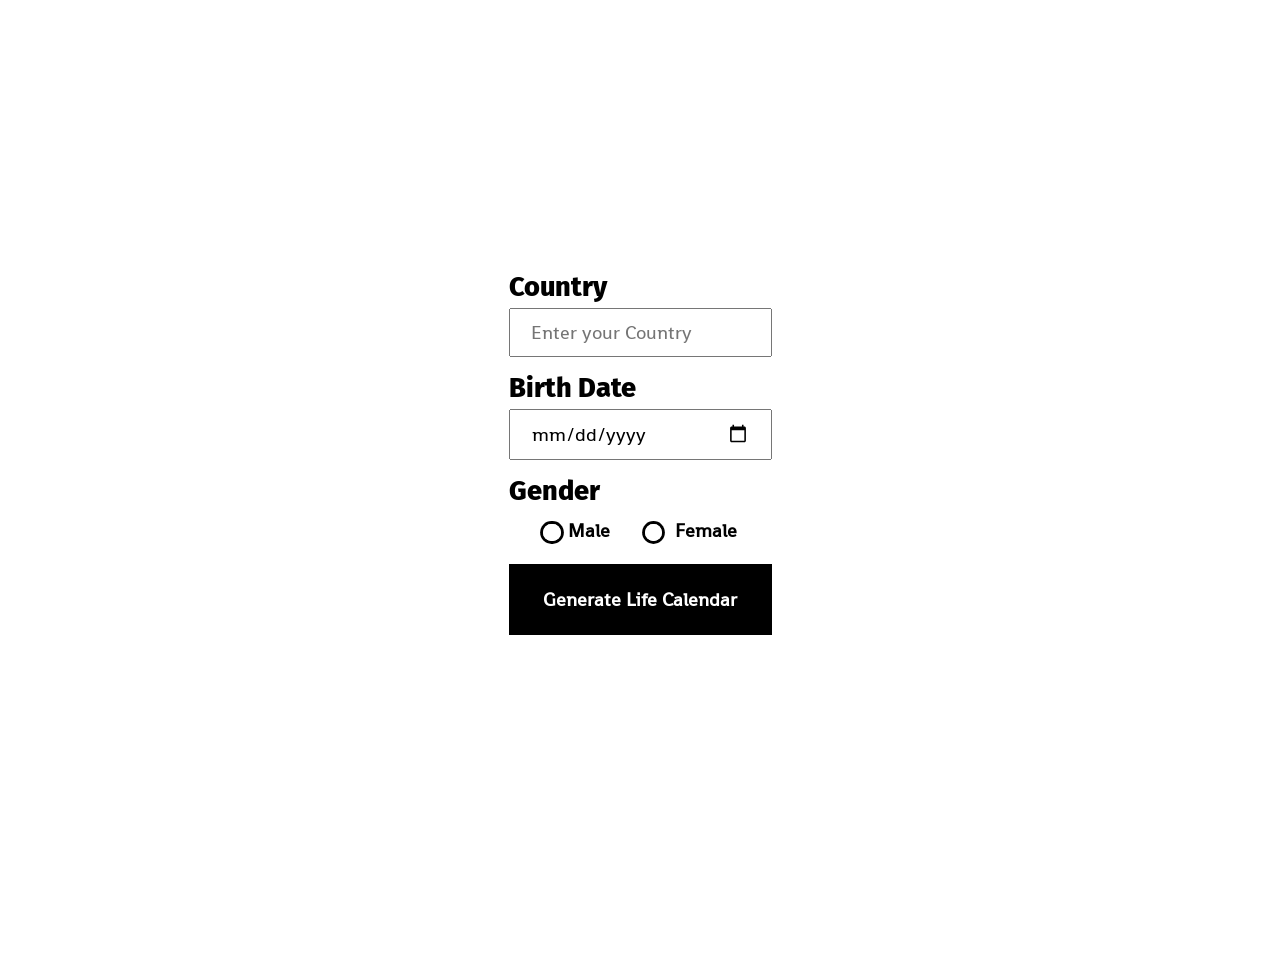
<file: index.html>
<!DOCTYPE html>
<html lang="en">

<head>
    <meta charset="UTF-8">
    <title>Life Calendar</title>
    <link rel="stylesheet" href="style.css">
    <script src="app.js" async></script>
</head>

<body>
    <div class="modal">
        <form id="lifeForm" action="lifeForm" name="lifeForm">
            <label for="country_name">Country</label>
            <input id="country_name" name="country_name" list="country" placeholder="Enter your Country" required/>
            <datalist id="country">
                <option value="Afghanistan"></option>
                <option value="AFRICA"></option>
                <option value="Albania"></option>
                <option value="Algeria"></option>
                <option value="Angola"></option>
                <option value="Antigua and Barbuda"></option>
                <option value="Arab Rep of Egypt"></option>
                <option value="Argentina"></option>
                <option value="Armenia"></option>
                <option value="Aruba"></option>
                <option value="ASIA"></option>
                <option value="Australia"></option>
                <option value="Australia/New Zealand"></option>
                <option value="Austria"></option>
                <option value="Azerbaijan"></option>
                <option value="The Bahamas"></option>
                <option value="Bahrain"></option>
                <option value="Bangladesh"></option>
                <option value="Barbados"></option>
                <option value="Belarus"></option>
                <option value="Belgium"></option>
                <option value="Belize"></option>
                <option value="Benin"></option>
                <option value="Bhutan"></option>
                <option value="Bolivia"></option>
                <option value="Bosnia and Herzegovina"></option>
                <option value="Botswana"></option>
                <option value="Brazil"></option>
                <option value="Brunei Darussalam"></option>
                <option value="Bulgaria"></option>
                <option value="Burkina Faso"></option>
                <option value="Burundi"></option>
                <option value="Cote-d-Ivoire"></option>
                <option value="Cabo Verde"></option>
                <option value="Cambodia"></option>
                <option value="Cameroon"></option>
                <option value="Canada"></option>
                <option value="Caribbean"></option>
                <option value="Central African Republic"></option>
                <option value="Central America"></option>
                <option value="Central Asia"></option>
                <option value="Chad"></option>
                <option value="Channel Islands"></option>
                <option value="Chile"></option>
                <option value="China"></option>
                <option value="Hong Kong SAR-China"></option>
                <option value="Macao SAR China"></option>
                <option value="Colombia"></option>
                <option value="Comoros"></option>
                <option value="Congo"></option>
                <option value="Costa Rica"></option>
                <option value="Croatia"></option>
                <option value="Cuba"></option>
                <option value="Curacao"></option>
                <option value="Cyprus"></option>
                <option value="Czech Republic"></option>
                <option value="Dem Peoples Rep of Korea"></option>
                <option value="Dem Rep of Congo"></option>
                <option value="Denmark"></option>
                <option value="Djibouti"></option>
                <option value="Dominican Republic"></option>
                <option value="Eastern Africa"></option>
                <option value="Eastern Asia"></option>
                <option value="Eastern Europe"></option>
                <option value="Ecuador"></option>
                <option value="El Salvador"></option>
                <option value="Equatorial Guinea"></option>
                <option value="Eritrea"></option>
                <option value="Estonia"></option>
                <option value="Ethiopia"></option>
                <option value="EUROPE"></option>
                <option value="Federated States of Micronesia"></option>
                <option value="Fiji"></option>
                <option value="Finland"></option>
                <option value="France"></option>
                <option value="French Guiana"></option>
                <option value="French Polynesia"></option>
                <option value="FYR Macedonia"></option>
                <option value="Gabon"></option>
                <option value="The Gambia"></option>
                <option value="Georgia"></option>
                <option value="Germany"></option>
                <option value="Ghana"></option>
                <option value="Greece"></option>
                <option value="Grenada"></option>
                <option value="Guadeloupe"></option>
                <option value="Guam"></option>
                <option value="Guatemala"></option>
                <option value="Guinea"></option>
                <option value="Guinea-Bissau"></option>
                <option value="Guyana"></option>
                <option value="Haiti"></option>
                <option value="Honduras"></option>
                <option value="Hungary"></option>
                <option value="Iceland"></option>
                <option value="India"></option>
                <option value="Indonesia"></option>
                <option value="Islamic Republic of Iran"></option>
                <option value="Iraq"></option>
                <option value="Ireland"></option>
                <option value="Israel"></option>
                <option value="Italy"></option>
                <option value="Jamaica"></option>
                <option value="Japan"></option>
                <option value="Jordan"></option>
                <option value="Kazakhstan"></option>
                <option value="Kenya"></option>
                <option value="Kiribati"></option>
                <option value="Kuwait"></option>
                <option value="Kyrgyz Republic"></option>
                <option value="Lao PDR"></option>
                <option value="LATIN AMERICA AND THE CARIBBEAN"></option>
                <option value="Latvia"></option>
                <option value="Least developed countries"></option>
                <option value="Lebanon"></option>
                <option value="Lesotho"></option>
                <option value="Less developed regions"></option>
                <option value="excluding China"></option>
                <option value="Liberia"></option>
                <option value="Libya"></option>
                <option value="Lithuania"></option>
                <option value="Luxembourg"></option>
                <option value="Madagascar"></option>
                <option value="Malawi"></option>
                <option value="Malaysia"></option>
                <option value="Maldives"></option>
                <option value="Mali"></option>
                <option value="Malta"></option>
                <option value="Martinique"></option>
                <option value="Mauritania"></option>
                <option value="Mauritius"></option>
                <option value="Mayotte"></option>
                <option value="Melanesia"></option>
                <option value="Mexico"></option>
                <option value="Micronesia"></option>
                <option value="Middle Africa"></option>
                <option value="Moldova"></option>
                <option value="Mongolia"></option>
                <option value="Montenegro"></option>
                <option value="More developed regions"></option>
                <option value="Morocco"></option>
                <option value="Mozambique"></option>
                <option value="Myanmar"></option>
                <option value="Namibia"></option>
                <option value="Nepal"></option>
                <option value="The Netherlands"></option>
                <option value="New Caledonia"></option>
                <option value="New Zealand"></option>
                <option value="Nicaragua"></option>
                <option value="Niger"></option>
                <option value="Nigeria"></option>
                <option value="Northern Africa"></option>
                <option value="NORTHERN AMERICA"></option>
                <option value="Northern Europe"></option>
                <option value="Norway"></option>
                <option value="OCEANIA"></option>
                <option value="Oman"></option>
                <option value="Other non-specified areas"></option>
                <option value="Pakistan"></option>
                <option value="Panama"></option>
                <option value="Papua New Guinea"></option>
                <option value="Paraguay"></option>
                <option value="Peru"></option>
                <option value="Philippines"></option>
                <option value="Poland"></option>
                <option value="Polynesia"></option>
                <option value="Portugal"></option>
                <option value="Puerto Rico"></option>
                <option value="Qatar"></option>
                <option value="Reunion"></option>
                <option value="RB-de-Venezuela"></option>
                <option value="Rep of Korea"></option>
                <option value="Rep of Yemen"></option>
                <option value="Romania"></option>
                <option value="Russian Federation"></option>
                <option value="Rwanda"></option>
                <option value="St-Lucia"></option>
                <option value="St-Vincent and the Grenadines"></option>
                <option value="Samoa"></option>
                <option value="Sao Tome and Principe"></option>
                <option value="Saudi Arabia"></option>
                <option value="Senegal"></option>
                <option value="Serbia"></option>
                <option value="Seychelles"></option>
                <option value="Sierra Leone"></option>
                <option value="Singapore"></option>
                <option value="Slovak Republic"></option>
                <option value="Slovenia"></option>
                <option value="Solomon Islands"></option>
                <option value="Somalia"></option>
                <option value="South Africa"></option>
                <option value="South America"></option>
                <option value="South Sudan"></option>
                <option value="South-Central Asia"></option>
                <option value="South-Eastern Asia"></option>
                <option value="Southern Africa"></option>
                <option value="Southern Asia"></option>
                <option value="Southern Europe"></option>
                <option value="Spain"></option>
                <option value="Sri Lanka"></option>
                <option value="West Bank and Gaza"></option>
                <option value="Sub-Saharan Africa"></option>
                <option value="Sudan"></option>
                <option value="Suriname"></option>
                <option value="Swaziland"></option>
                <option value="Sweden"></option>
                <option value="Switzerland"></option>
                <option value="Syrian Arab Rep"></option>
                <option value="Tajikistan"></option>
                <option value="Tanzania"></option>
                <option value="Thailand"></option>
                <option value="Timor-Leste"></option>
                <option value="Togo"></option>
                <option value="Tonga"></option>
                <option value="Trinidad and Tobago"></option>
                <option value="Tunisia"></option>
                <option value="Turkey"></option>
                <option value="Turkmenistan"></option>
                <option value="Uganda"></option>
                <option value="Ukraine"></option>
                <option value="United Arab Emirates"></option>
                <option value="United Kingdom"></option>
                <option value="United States"></option>
                <option value="US Virgin Islands"></option>
                <option value="Uruguay"></option>
                <option value="Uzbekistan"></option>
                <option value="Vanuatu"></option>
                <option value="Vietnam"></option>
                <option value="Western Africa"></option>
                <option value="Western Asia"></option>
                <option value="Western Europe"></option>
                <option value="Western Sahara"></option>
                <option value="World"></option>
                <option value="Zambia"></option>
                <option value="Zimbabwe"></option>
            </datalist>
            <label for="bday">Birth Date</label>
            <input id="bday" type="date" name="bday" required>
            <label for="male">Gender</label>
            <div class="gender">

                <label for="male">
                    <input type="radio" id="male" name="gender" value="male" required>
                    <span>Male
                    </span>
                </label>

                <label for="female">
                    <input type="radio" id="female" name="gender" value="female" required>
                    <span> Female
                    </span>
                </label>
            </div>
            <button type="submit ">Generate Life Calendar</button>
        </form>
    </div>
    <header>
        <h2 class="title ">LIFE CALENDAR</h2>
    </header>
    <div class="wrapper ">
        <div>
            <div class="calendar__title calendar__title-horizontal ">WEEKS OF THE YEAR
                <div class="calendar__title-arrow "></div>
            </div>
            <div class="calendar ">
                <div class="calendar__title calendar__title-vertical ">
                    <div class="calendar__title-arrow "></div>YEARS OF YOUR LIFE</div>
                <div class="calendar__content ">
                </div>
            </div>
            <div class="age ">
                <div class="now ">NOW</div>
                <div>YOU'RE</div>
                <div class="age__num "></div>
            </div>
        </div>
    </div>

    <footer>
        <button id="changeData">Change Your Data</button>
        <div>
            <span>Inspired By</span>
            <a href="https://store.waitbutwhy.com/products/life-calendar-24in-x-36in" target="_blank">Wait But Why</a>
        </div>
        <div>
            <span>Source</span>
            <a href="http://api.population.io/" target="_blank">population.io</a>
        </div>
    </footer>
</body>

</html>
</file>
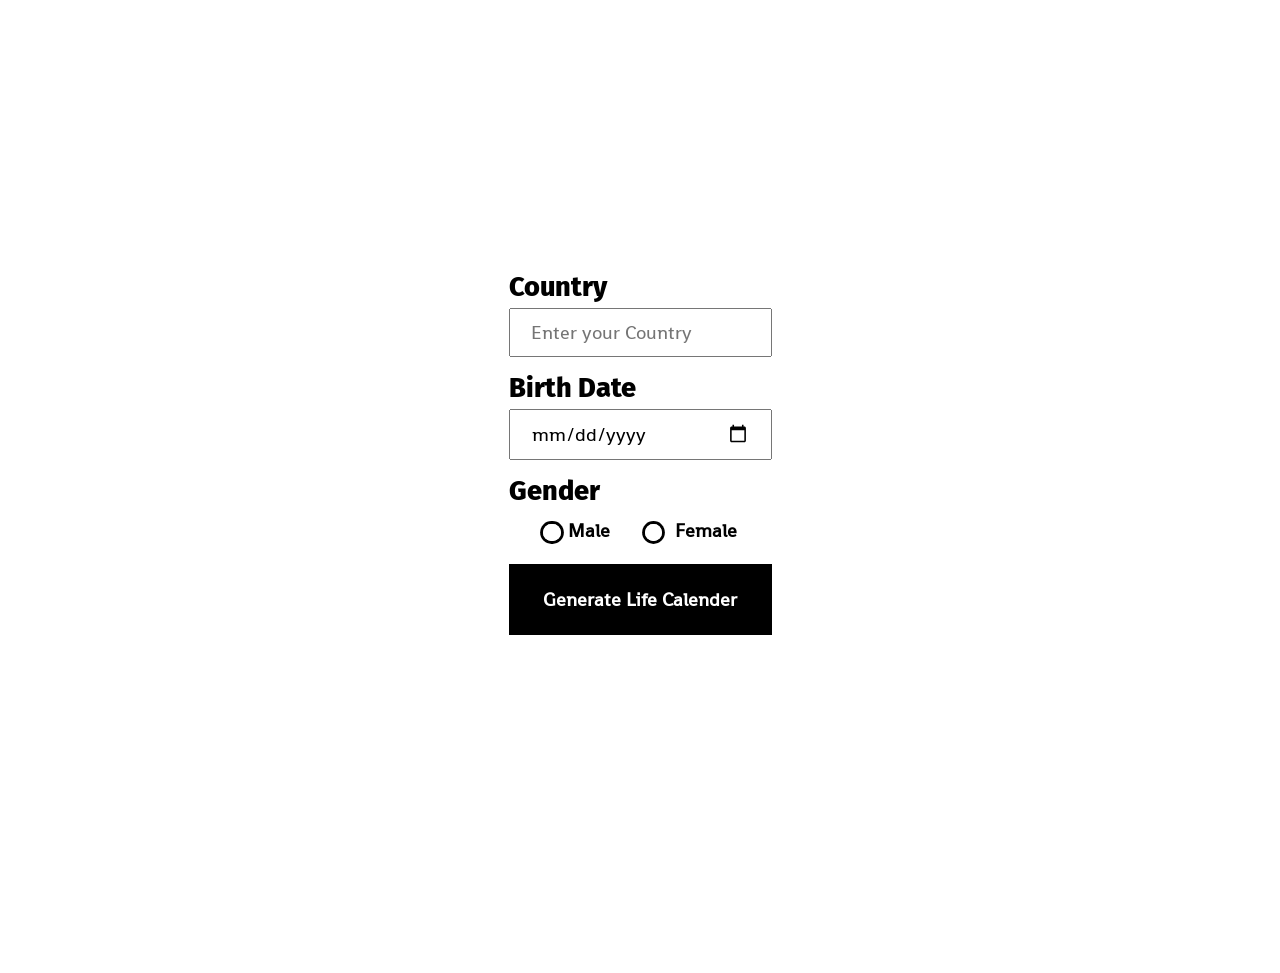
<file: docs/index.html>
<!DOCTYPE html>
<html lang="en">

<head>
    <meta charset="UTF-8">
    <title>Life Calender</title>
    <link rel="stylesheet" href="style.css">
    <script src="app.js" async></script>
</head>

<body>
    <div class="modal">
        <form id="lifeForm" action="lifeForm" name="lifeForm">
            <label for="country_name">Country</label>
            <input id="country_name" name="country_name" list="country" placeholder="Enter your Country" required/>
            <datalist id="country">
                <option value="Afghanistan"></option>
                <option value="AFRICA"></option>
                <option value="Albania"></option>
                <option value="Algeria"></option>
                <option value="Angola"></option>
                <option value="Antigua and Barbuda"></option>
                <option value="Arab Rep of Egypt"></option>
                <option value="Argentina"></option>
                <option value="Armenia"></option>
                <option value="Aruba"></option>
                <option value="ASIA"></option>
                <option value="Australia"></option>
                <option value="Australia/New Zealand"></option>
                <option value="Austria"></option>
                <option value="Azerbaijan"></option>
                <option value="The Bahamas"></option>
                <option value="Bahrain"></option>
                <option value="Bangladesh"></option>
                <option value="Barbados"></option>
                <option value="Belarus"></option>
                <option value="Belgium"></option>
                <option value="Belize"></option>
                <option value="Benin"></option>
                <option value="Bhutan"></option>
                <option value="Bolivia"></option>
                <option value="Bosnia and Herzegovina"></option>
                <option value="Botswana"></option>
                <option value="Brazil"></option>
                <option value="Brunei Darussalam"></option>
                <option value="Bulgaria"></option>
                <option value="Burkina Faso"></option>
                <option value="Burundi"></option>
                <option value="Cote-d-Ivoire"></option>
                <option value="Cabo Verde"></option>
                <option value="Cambodia"></option>
                <option value="Cameroon"></option>
                <option value="Canada"></option>
                <option value="Caribbean"></option>
                <option value="Central African Republic"></option>
                <option value="Central America"></option>
                <option value="Central Asia"></option>
                <option value="Chad"></option>
                <option value="Channel Islands"></option>
                <option value="Chile"></option>
                <option value="China"></option>
                <option value="Hong Kong SAR-China"></option>
                <option value="Macao SAR China"></option>
                <option value="Colombia"></option>
                <option value="Comoros"></option>
                <option value="Congo"></option>
                <option value="Costa Rica"></option>
                <option value="Croatia"></option>
                <option value="Cuba"></option>
                <option value="Curacao"></option>
                <option value="Cyprus"></option>
                <option value="Czech Republic"></option>
                <option value="Dem Peoples Rep of Korea"></option>
                <option value="Dem Rep of Congo"></option>
                <option value="Denmark"></option>
                <option value="Djibouti"></option>
                <option value="Dominican Republic"></option>
                <option value="Eastern Africa"></option>
                <option value="Eastern Asia"></option>
                <option value="Eastern Europe"></option>
                <option value="Ecuador"></option>
                <option value="El Salvador"></option>
                <option value="Equatorial Guinea"></option>
                <option value="Eritrea"></option>
                <option value="Estonia"></option>
                <option value="Ethiopia"></option>
                <option value="EUROPE"></option>
                <option value="Federated States of Micronesia"></option>
                <option value="Fiji"></option>
                <option value="Finland"></option>
                <option value="France"></option>
                <option value="French Guiana"></option>
                <option value="French Polynesia"></option>
                <option value="FYR Macedonia"></option>
                <option value="Gabon"></option>
                <option value="The Gambia"></option>
                <option value="Georgia"></option>
                <option value="Germany"></option>
                <option value="Ghana"></option>
                <option value="Greece"></option>
                <option value="Grenada"></option>
                <option value="Guadeloupe"></option>
                <option value="Guam"></option>
                <option value="Guatemala"></option>
                <option value="Guinea"></option>
                <option value="Guinea-Bissau"></option>
                <option value="Guyana"></option>
                <option value="Haiti"></option>
                <option value="Honduras"></option>
                <option value="Hungary"></option>
                <option value="Iceland"></option>
                <option value="India"></option>
                <option value="Indonesia"></option>
                <option value="Islamic Republic of Iran"></option>
                <option value="Iraq"></option>
                <option value="Ireland"></option>
                <option value="Israel"></option>
                <option value="Italy"></option>
                <option value="Jamaica"></option>
                <option value="Japan"></option>
                <option value="Jordan"></option>
                <option value="Kazakhstan"></option>
                <option value="Kenya"></option>
                <option value="Kiribati"></option>
                <option value="Kuwait"></option>
                <option value="Kyrgyz Republic"></option>
                <option value="Lao PDR"></option>
                <option value="LATIN AMERICA AND THE CARIBBEAN"></option>
                <option value="Latvia"></option>
                <option value="Least developed countries"></option>
                <option value="Lebanon"></option>
                <option value="Lesotho"></option>
                <option value="Less developed regions"></option>
                <option value="excluding China"></option>
                <option value="Liberia"></option>
                <option value="Libya"></option>
                <option value="Lithuania"></option>
                <option value="Luxembourg"></option>
                <option value="Madagascar"></option>
                <option value="Malawi"></option>
                <option value="Malaysia"></option>
                <option value="Maldives"></option>
                <option value="Mali"></option>
                <option value="Malta"></option>
                <option value="Martinique"></option>
                <option value="Mauritania"></option>
                <option value="Mauritius"></option>
                <option value="Mayotte"></option>
                <option value="Melanesia"></option>
                <option value="Mexico"></option>
                <option value="Micronesia"></option>
                <option value="Middle Africa"></option>
                <option value="Moldova"></option>
                <option value="Mongolia"></option>
                <option value="Montenegro"></option>
                <option value="More developed regions"></option>
                <option value="Morocco"></option>
                <option value="Mozambique"></option>
                <option value="Myanmar"></option>
                <option value="Namibia"></option>
                <option value="Nepal"></option>
                <option value="The Netherlands"></option>
                <option value="New Caledonia"></option>
                <option value="New Zealand"></option>
                <option value="Nicaragua"></option>
                <option value="Niger"></option>
                <option value="Nigeria"></option>
                <option value="Northern Africa"></option>
                <option value="NORTHERN AMERICA"></option>
                <option value="Northern Europe"></option>
                <option value="Norway"></option>
                <option value="OCEANIA"></option>
                <option value="Oman"></option>
                <option value="Other non-specified areas"></option>
                <option value="Pakistan"></option>
                <option value="Panama"></option>
                <option value="Papua New Guinea"></option>
                <option value="Paraguay"></option>
                <option value="Peru"></option>
                <option value="Philippines"></option>
                <option value="Poland"></option>
                <option value="Polynesia"></option>
                <option value="Portugal"></option>
                <option value="Puerto Rico"></option>
                <option value="Qatar"></option>
                <option value="Reunion"></option>
                <option value="RB-de-Venezuela"></option>
                <option value="Rep of Korea"></option>
                <option value="Rep of Yemen"></option>
                <option value="Romania"></option>
                <option value="Russian Federation"></option>
                <option value="Rwanda"></option>
                <option value="St-Lucia"></option>
                <option value="St-Vincent and the Grenadines"></option>
                <option value="Samoa"></option>
                <option value="Sao Tome and Principe"></option>
                <option value="Saudi Arabia"></option>
                <option value="Senegal"></option>
                <option value="Serbia"></option>
                <option value="Seychelles"></option>
                <option value="Sierra Leone"></option>
                <option value="Singapore"></option>
                <option value="Slovak Republic"></option>
                <option value="Slovenia"></option>
                <option value="Solomon Islands"></option>
                <option value="Somalia"></option>
                <option value="South Africa"></option>
                <option value="South America"></option>
                <option value="South Sudan"></option>
                <option value="South-Central Asia"></option>
                <option value="South-Eastern Asia"></option>
                <option value="Southern Africa"></option>
                <option value="Southern Asia"></option>
                <option value="Southern Europe"></option>
                <option value="Spain"></option>
                <option value="Sri Lanka"></option>
                <option value="West Bank and Gaza"></option>
                <option value="Sub-Saharan Africa"></option>
                <option value="Sudan"></option>
                <option value="Suriname"></option>
                <option value="Swaziland"></option>
                <option value="Sweden"></option>
                <option value="Switzerland"></option>
                <option value="Syrian Arab Rep"></option>
                <option value="Tajikistan"></option>
                <option value="Tanzania"></option>
                <option value="Thailand"></option>
                <option value="Timor-Leste"></option>
                <option value="Togo"></option>
                <option value="Tonga"></option>
                <option value="Trinidad and Tobago"></option>
                <option value="Tunisia"></option>
                <option value="Turkey"></option>
                <option value="Turkmenistan"></option>
                <option value="Uganda"></option>
                <option value="Ukraine"></option>
                <option value="United Arab Emirates"></option>
                <option value="United Kingdom"></option>
                <option value="United States"></option>
                <option value="US Virgin Islands"></option>
                <option value="Uruguay"></option>
                <option value="Uzbekistan"></option>
                <option value="Vanuatu"></option>
                <option value="Vietnam"></option>
                <option value="Western Africa"></option>
                <option value="Western Asia"></option>
                <option value="Western Europe"></option>
                <option value="Western Sahara"></option>
                <option value="World"></option>
                <option value="Zambia"></option>
                <option value="Zimbabwe"></option>

            </datalist>
            <label for="bday">Birth Date</label>
            <input id="bday" type="date" name="bday" required>
            <label for="male">Gender</label>
            <div class="gender">

                <label for="male">
                    <input type="radio" id="male" name="gender" value="male" required>
                    <span>Male
                    </span>
                </label>

                <label for="female">
                    <input type="radio" id="female" name="gender" value="female" required>
                    <span> Female
                    </span>
                </label>
            </div>
            <button type="submit ">Generate Life Calender</button>
        </form>
    </div>
    <header>
        <h2 class="title ">LIFE CALENDER</h2>
    </header>
    <div class="wrapper ">
        <div>
            <div class="calender__title calender__title-horizontal ">WEEKS OF THE YEAR
                <div class="calender__title-arrow "></div>
            </div>
            <div class="calender ">
                <div class="calender__title calender__title-vertical ">
                    <div class="calender__title-arrow "></div>YEARS OF YOUR LIFE</div>
                <div class="calender__content ">
                </div>
            </div>
            <div class="age ">
                <div class="now ">NOW</div>
                <div>YOU'RE</div>
                <div class="age__num "></div>
            </div>
        </div>
    </div>

    <footer>
        <button id="changeData">Change Your Data</button>
        <div>
            <span>Inspired By</span>
            <a href="https://store.waitbutwhy.com/products/life-calendar-24in-x-36in">Wait But Why</a>
        </div>
        <div>
            <span>Source</span>
            <a href="http://api.population.io/">population.io</a>
        </div>
    </footer>
</body>

</html>
</file>
<file: style.css>
@import url('https://fonts.googleapis.com/css?family=Fira+Sans|Hind+Vadodara|Shanti');

* {
    box-sizing: border-box;
}

body,
html {
    margin: 0;
    padding: 0;
    min-height: 100vh;
}

[type='radio'] {
    border: 0;
    clip: rect(0 0 0 0);
    height: 1px;
    margin: -1px;
    overflow: hidden;
    padding: 0;
    position: absolute;
    width: 1px;
}

#lifeForm > input {
    padding: 10px 20px;
}

[type='radio'] + span::before {
    content: '';
    display: inline-block;
    width: 0.7em;
    height: 0.7em;
    vertical-align: -0.25em;
    border-radius: 1em;
    border: 0.125em solid #fff;
    box-shadow: 0 0 0 0.15em #000;
    margin-right: 0.4em;
    transition: 0.5s ease all;
}

[type='radio']:checked + span::before {
    background: #000;
    box-shadow: 0 0 0 0.25em #000;
}

.modal {
    position: fixed;
    display: flex;
    justify-content: center;
    align-items: center;
    top: 0;
    left: 0;
    right: 0;
    bottom: 0;
    background: white;
    z-index: 2;
    transition: 0.3s ease-out opacity;
}

#lifeForm {
    display: flex;
    flex-direction: column;
}

#lifeForm label {
    font-size: 1.7rem;
    font-family: 'Fira Sans', sans-serif;
    font-weight: 800;
}

#lifeForm * {
    font-size: 1.2rem;
    font-family: 'Shanti', sans-serif;
}

#lifeForm > label {
    margin-top: 15px;
    margin-bottom: 5px;
}

#lifeForm button {
    margin: 10px 0;
    border: 3px solid black;
    background: black;
    color: white;
    padding: 20px 30px;
    transition: 0.5s ease all;
    font-weight: 600;
}

#lifeForm button:hover {
    background: white;
    color: black;
    padding: 20px 30px;
}

.gender {
    display: flex;
    justify-content: space-evenly;
    margin-bottom: 10px;
}

.wrapper {
    position: relative;
    max-width: 1500px;
    margin: 0 auto;
}

.title {
    text-align: center;
    font-family: 'Fira Sans', sans-serif;
    font-size: 5.5rem;
}

.calendar {
    display: flex;
    align-items: flex-start;
    justify-content: center;
    transform: translateX(0px);
}

.calendar__title {
    display: inline-block;
    font-size: 1.2rem;
    font-weight: 600;
    font-family: 'Shanti', sans-serif;
}

.calendar__title-vertical {
    white-space: nowrap;
    transform: rotate(-90deg) translateX(-195px);
}

.calendar__title-horizontal {
    transform: translateX(147px);
}

.calendar__title-arrow {
    display: inline-block;
    position: relative;
    margin: 0 10px;
    height: 2px;
    width: 100px;
    background-color: black;
    margin-bottom: 5px;
}

.calendar__title-arrow::after {
    content: '';
    position: absolute;
    right: -10px;
    bottom: 0;
    display: inline-block;
    height: 10px;
    width: 10px;
    background-color: black;
    transform: rotate(90deg) translateX(4px);
    -webkit-clip-path: polygon(50% 0%, 0% 100%, 100% 100%);
    clip-path: polygon(50% 0%, 0% 100%, 100% 100%);
}

.calendar__title-vertical .calendar__title-arrow {
    transform: rotate(180deg);
}

.calendar__content {
    transform: translateX(-120px);
    display: grid;
    grid-template-columns: repeat(53, 20px);
    justify-items: center;
    align-items: center;
    grid-gap: 5px;
    margin: 30px 0 20px 0;
}

.week {
    height: 20px;
    width: 20px;
    border: 2px solid black;
    border-radius: 25%;
}

.week-lived {
    background: #54e26c;
}

.number {
    text-align: center;
    font-size: 0.8rem;
    font-weight: 800;
    font-family: 'Hind Vadodara', sans-serif;
}

.age {
    position: absolute;
    right: 0;
    width: 100px;
    font-family: 'Shanti', sans-serif;
    font-size: 1.2rem;
}

.age * {
    text-align: center;
    margin-top: -8px;
}

.now {
    font-size: 1.7rem;
    font-weight: 700;
}

.age__num {
    font-size: 3.6rem;
    font-weight: 900;
    margin-top: -15px;
}

footer {
    display: flex;
    flex-direction: column;
    align-items: center;
    margin-top: 140px;
    margin-bottom: 30px;
    font-family: 'Hind Vadodara', sans-serif;
}

footer * {
    text-align: center;
}

footer button {
    background: none;
    border: none;
    color: rgba(0, 0, 0, 0.5);

    font-weight: 600;
    text-decoration: underline;
}

footer button:hover {
    color: rgba(0, 0, 0, 1);
}

footer button:focus {
    outline: none;
}

@media (max-width: 1500px) {
    .calendar__content {
        grid-template-columns: repeat(53, 15px);
    }

    .week {
        height: 15px;
        width: 15px;
    }

    .wrapper {
        max-width: 1200px;
    }
}

@media (max-width: 1200px) {
    .calendar__content {
        grid-template-columns: repeat(53, 10px);
    }

    .week {
        height: 10px;
        width: 10px;
    }

    .wrapper {
        max-width: 1000px;
    }
}

@media (max-width: 900px) {
    .calendar__content {
        grid-template-columns: repeat(53, 8px);
        grid-gap: 4px;
    }

    .week {
        height: 8px;
        width: 8px;
        border: 1px solid black;
    }

    .wrapper {
        max-width: 900px;
        transform: translateX(50px);
    }
}

@media (max-width: 800px) {
    .calendar__content {
        grid-template-columns: repeat(53, 6px);
        grid-gap: 3px;
    }

    .week {
        height: 6px;
        width: 6px;
        border: 1px solid black;
    }

    .wrapper {
        max-width: 800px;
        transform: translateX(80px);
    }
}

@media (max-width: 700px) {
    .calendar__content {
        grid-template-columns: repeat(53, 5px);
        grid-gap: 3px;
    }

    .week {
        height: 5px;
        width: 5px;
        border: 1px solid black;
    }

    .wrapper {
        max-width: 700px;
        transform: translateX(40px);
    }
}

@media (max-width: 600px) {
    .calendar__content {
        grid-template-columns: repeat(53, 4px);
        grid-gap: 3px;
    }

    .week {
        height: 4px;
        width: 4px;
        border: 1px solid black;
    }

    .wrapper {
        max-width: 600px;
        transform: translateX(10px);
    }
}
</file>
<file: docs/style.css>
@import url('https://fonts.googleapis.com/css?family=Fira+Sans|Hind+Vadodara|Shanti');

* {
    box-sizing: border-box;
}

body,
html {
    margin: 0;
    padding: 0;
    min-height: 100vh;
}

[type='radio'] {
    border: 0;
    clip: rect(0 0 0 0);
    height: 1px;
    margin: -1px;
    overflow: hidden;
    padding: 0;
    position: absolute;
    width: 1px;
}

#lifeForm > input {
    padding: 10px 20px;
}

[type='radio'] + span::before {
    content: '';
    display: inline-block;
    width: 0.7em;
    height: 0.7em;
    vertical-align: -0.25em;
    border-radius: 1em;
    border: 0.125em solid #fff;
    box-shadow: 0 0 0 0.15em #000;
    margin-right: 0.4em;
    transition: 0.5s ease all;
}

[type='radio']:checked + span::before {
    background: #000;
    box-shadow: 0 0 0 0.25em #000;
}

.modal {
    position: fixed;
    display: flex;
    justify-content: center;
    align-items: center;
    top: 0;
    left: 0;
    right: 0;
    bottom: 0;
    background: white;
    z-index: 2;
    transition: 0.3s ease-out opacity;
}

#lifeForm {
    display: flex;
    flex-direction: column;
}

#lifeForm label {
    font-size: 1.7rem;
    font-family: 'Fira Sans', sans-serif;
    font-weight: 800;
}

#lifeForm * {
    font-size: 1.2rem;
    font-family: 'Shanti', sans-serif;
}

#lifeForm > label {
    margin-top: 15px;
    margin-bottom: 5px;
}

#lifeForm button {
    margin: 10px 0;
    border: 3px solid black;
    background: black;
    color: white;
    padding: 20px 30px;
    transition: 0.5s ease all;
    font-weight: 600;
}

#lifeForm button:hover {
    background: white;
    color: black;
    padding: 20px 30px;
}

.gender {
    display: flex;
    justify-content: space-evenly;
    margin-bottom: 10px;
}

.wrapper {
    position: relative;
    max-width: 1500px;
    margin: 0 auto;
}

.title {
    text-align: center;
    font-family: 'Fira Sans', sans-serif;
    font-size: 5.5rem;
}

.calender {
    display: flex;
    align-items: flex-start;
    justify-content: center;
    transform: translateX(0px);
}

.calender__title {
    display: inline-block;
    font-size: 1.2rem;
    font-weight: 600;
    font-family: 'Shanti', sans-serif;
}

.calender__title-vertical {
    white-space: nowrap;
    transform: rotate(-90deg) translateX(-195px);
}

.calender__title-horizontal {
    transform: translateX(147px);
}

.calender__title-arrow {
    display: inline-block;
    position: relative;
    margin: 0 10px;
    height: 2px;
    width: 100px;
    background-color: black;
    margin-bottom: 5px;
}

.calender__title-arrow::after {
    content: '';
    position: absolute;
    right: -10px;
    bottom: 0;
    display: inline-block;
    height: 10px;
    width: 10px;
    background-color: black;
    transform: rotate(90deg) translateX(4px);
    -webkit-clip-path: polygon(50% 0%, 0% 100%, 100% 100%);
    clip-path: polygon(50% 0%, 0% 100%, 100% 100%);
}

.calender__title-vertical .calender__title-arrow {
    transform: rotate(180deg);
}

.calender__content {
    transform: translateX(-120px);
    display: grid;
    grid-template-columns: repeat(53, 20px);
    justify-items: center;
    align-items: center;
    grid-gap: 5px;
    margin: 30px 0 20px 0;
}

.week {
    height: 20px;
    width: 20px;
    border: 2px solid black;
    border-radius: 25%;
}

.week-lived {
    background: #54e26c;
}

.number {
    text-align: center;
    font-size: 0.8rem;
    font-weight: 800;
    font-family: 'Hind Vadodara', sans-serif;
}

.age {
    position: absolute;
    right: 0;
    width: 100px;
    font-family: 'Shanti', sans-serif;
    font-size: 1.2rem;
}

.age * {
    text-align: center;
    margin-top: -8px;
}

.now {
    font-size: 1.7rem;
    font-weight: 700;
}

.age__num {
    font-size: 3.6rem;
    font-weight: 900;
    margin-top: -15px;
}

footer {
    display: flex;
    flex-direction: column;
    align-items: center;
    margin-top: 140px;
    margin-bottom: 30px;
    font-family: 'Hind Vadodara', sans-serif;
}

footer * {
    text-align: center;
}

footer button {
    background: none;
    border: none;
    color: rgba(0, 0, 0, 0.5);

    font-weight: 600;
    text-decoration: underline;
}

footer button:hover {
    color: rgba(0, 0, 0, 1);
}

footer button:focus {
    outline: none;
}

@media (max-width: 1500px) {
    .calender__content {
        grid-template-columns: repeat(53, 15px);
    }

    .week {
        height: 15px;
        width: 15px;
    }

    .wrapper {
        max-width: 1200px;
    }
}

@media (max-width: 1200px) {
    .calender__content {
        grid-template-columns: repeat(53, 10px);
    }

    .week {
        height: 10px;
        width: 10px;
    }

    .wrapper {
        max-width: 1000px;
    }
}

@media (max-width: 900px) {
    .calender__content {
        grid-template-columns: repeat(53, 8px);
        grid-gap: 4px;
    }

    .week {
        height: 8px;
        width: 8px;
        border: 1px solid black;
    }

    .wrapper {
        max-width: 900px;
        transform: translateX(50px);
    }
}

@media (max-width: 800px) {
    .calender__content {
        grid-template-columns: repeat(53, 6px);
        grid-gap: 3px;
    }

    .week {
        height: 6px;
        width: 6px;
        border: 1px solid black;
    }

    .wrapper {
        max-width: 800px;
        transform: translateX(80px);
    }
}

@media (max-width: 700px) {
    .calender__content {
        grid-template-columns: repeat(53, 5px);
        grid-gap: 3px;
    }

    .week {
        height: 5px;
        width: 5px;
        border: 1px solid black;
    }

    .wrapper {
        max-width: 700px;
        transform: translateX(40px);
    }
}

@media (max-width: 600px) {
    .calender__content {
        grid-template-columns: repeat(53, 4px);
        grid-gap: 3px;
    }

    .week {
        height: 4px;
        width: 4px;
        border: 1px solid black;
    }

    .wrapper {
        max-width: 600px;
        transform: translateX(10px);
    }
}
</file>
